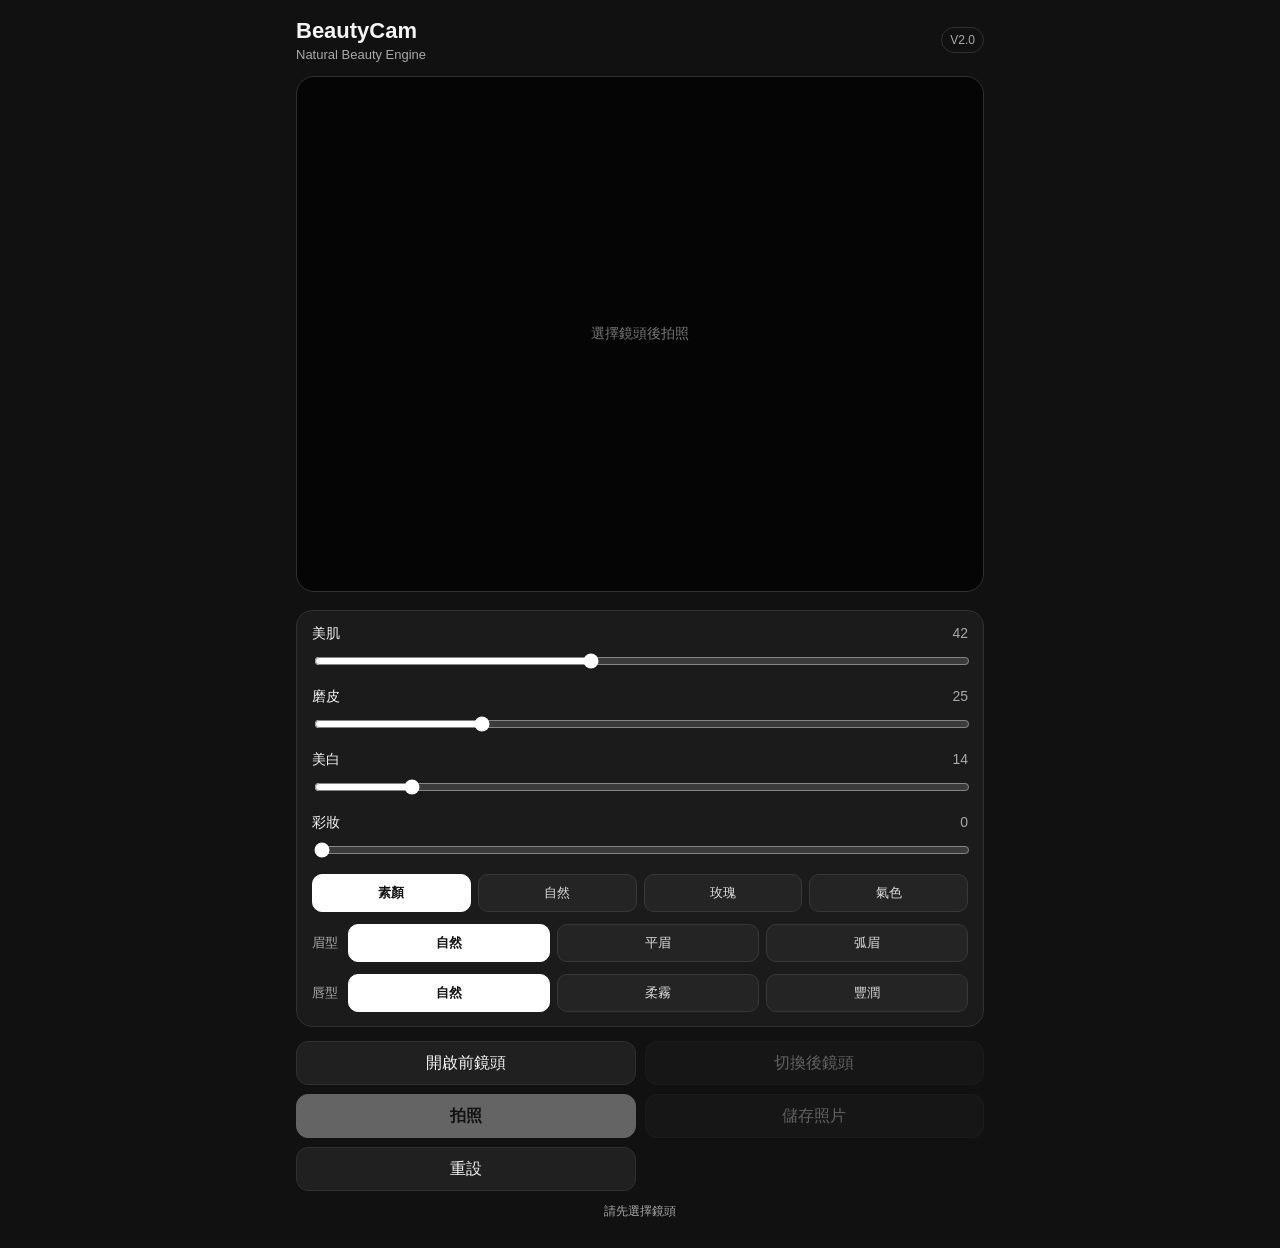
<file: index.html>
<!doctype html><html lang="zh-Hant"><head><meta charset="utf-8"><meta name="viewport" content="width=device-width,initial-scale=1,viewport-fit=cover"><meta name="theme-color" content="#111"><title>BeautyCam Web V2.0</title><link rel="stylesheet" href="styles.css?v=2.0.0"></head><body><main class="app"><header class="topbar"><div><h1>BeautyCam</h1><p>Natural Beauty Engine</p></div><span class="version">V2.0</span></header><section class="stage" aria-label="相機預覽"><video id="video" autoplay playsinline muted></video><canvas id="previewCanvas" aria-hidden="true"></canvas><img id="photoPreview" alt="照片預覽"><div id="placeholder" class="placeholder">選擇鏡頭後拍照</div></section><section class="controls"><div class="control-row"><label for="smooth">美肌 <output id="smoothValue">42</output></label><input id="smooth" type="range" min="0" max="100" value="42"></div><div class="control-row"><label for="soften">磨皮 <output id="softenValue">25</output></label><input id="soften" type="range" min="0" max="100" value="25"></div><div class="control-row"><label for="whiten">美白 <output id="whitenValue">14</output></label><input id="whiten" type="range" min="0" max="100" value="14"></div><div class="control-row"><label for="makeup">彩妝 <output id="makeupValue">0</output></label><input id="makeup" type="range" min="0" max="100" value="0"></div><div class="makeup-presets" aria-label="彩妝風格"><button type="button" class="makeup-preset active" data-makeup="0">素顏</button><button type="button" class="makeup-preset" data-makeup="natural">自然</button><button type="button" class="makeup-preset" data-makeup="rose">玫瑰</button><button type="button" class="makeup-preset" data-makeup="warm">氣色</button></div><div class="shape-row" aria-label="眉型"><span class="shape-label">眉型</span><button type="button" class="shape-btn active" data-brow="natural">自然</button><button type="button" class="shape-btn" data-brow="straight">平眉</button><button type="button" class="shape-btn" data-brow="arch">弧眉</button></div><div class="shape-row" aria-label="唇型"><span class="shape-label">唇型</span><button type="button" class="shape-btn active" data-lip="natural">自然</button><button type="button" class="shape-btn" data-lip="soft">柔霧</button><button type="button" class="shape-btn" data-lip="full">豐潤</button></div></section><section class="actions"><button id="startCamera" class="secondary">開啟前鏡頭</button><button id="switchCamera" class="secondary" disabled>切換後鏡頭</button><button id="capture" class="primary" disabled>拍照</button><button id="download" class="secondary" disabled>儲存照片</button><button id="reset" class="secondary">重設</button></section><input id="fileInput" type="file" accept="image/*" hidden><p id="status" class="status" role="status">請先選擇鏡頭</p></main><script src="makeup-engine.js?v=2.0.0"></script><script src="app-v1.7.2.js?v=2.0.0"></script><script src="save-handler.js?v=1.6.3"></script><script>const E=()=>window.BeautyCamMakeup;document.querySelectorAll('.makeup-preset').forEach(b=>b.addEventListener('click',()=>{const v=b.dataset.makeup;document.querySelectorAll('.makeup-preset').forEach(x=>x.classList.toggle('active',x===b));const s=document.getElementById('makeup');s.value=v==='0'?0:Math.max(55,+s.value);document.getElementById('makeupValue').textContent=s.value;E()?.setStyle(v==='0'?'natural':v);E()?.setAmount(s.value)}));document.getElementById('makeup')?.addEventListener('input',e=>{E()?.setAmount(e.target.value);if(+e.target.value>0&&document.querySelector('.makeup-preset.active')?.dataset.makeup==='0')document.querySelector('[data-makeup="natural"]').click()});document.querySelectorAll('[data-brow]').forEach(b=>b.addEventListener('click',()=>{document.querySelectorAll('[data-brow]').forEach(x=>x.classList.toggle('active',x===b));E()?.setBrowShape(b.dataset.brow)}));document.querySelectorAll('[data-lip]').forEach(b=>b.addEventListener('click',()=>{document.querySelectorAll('[data-lip]').forEach(x=>x.classList.toggle('active',x===b));E()?.setLipShape(b.dataset.lip)}));</script></body></html>
</file>
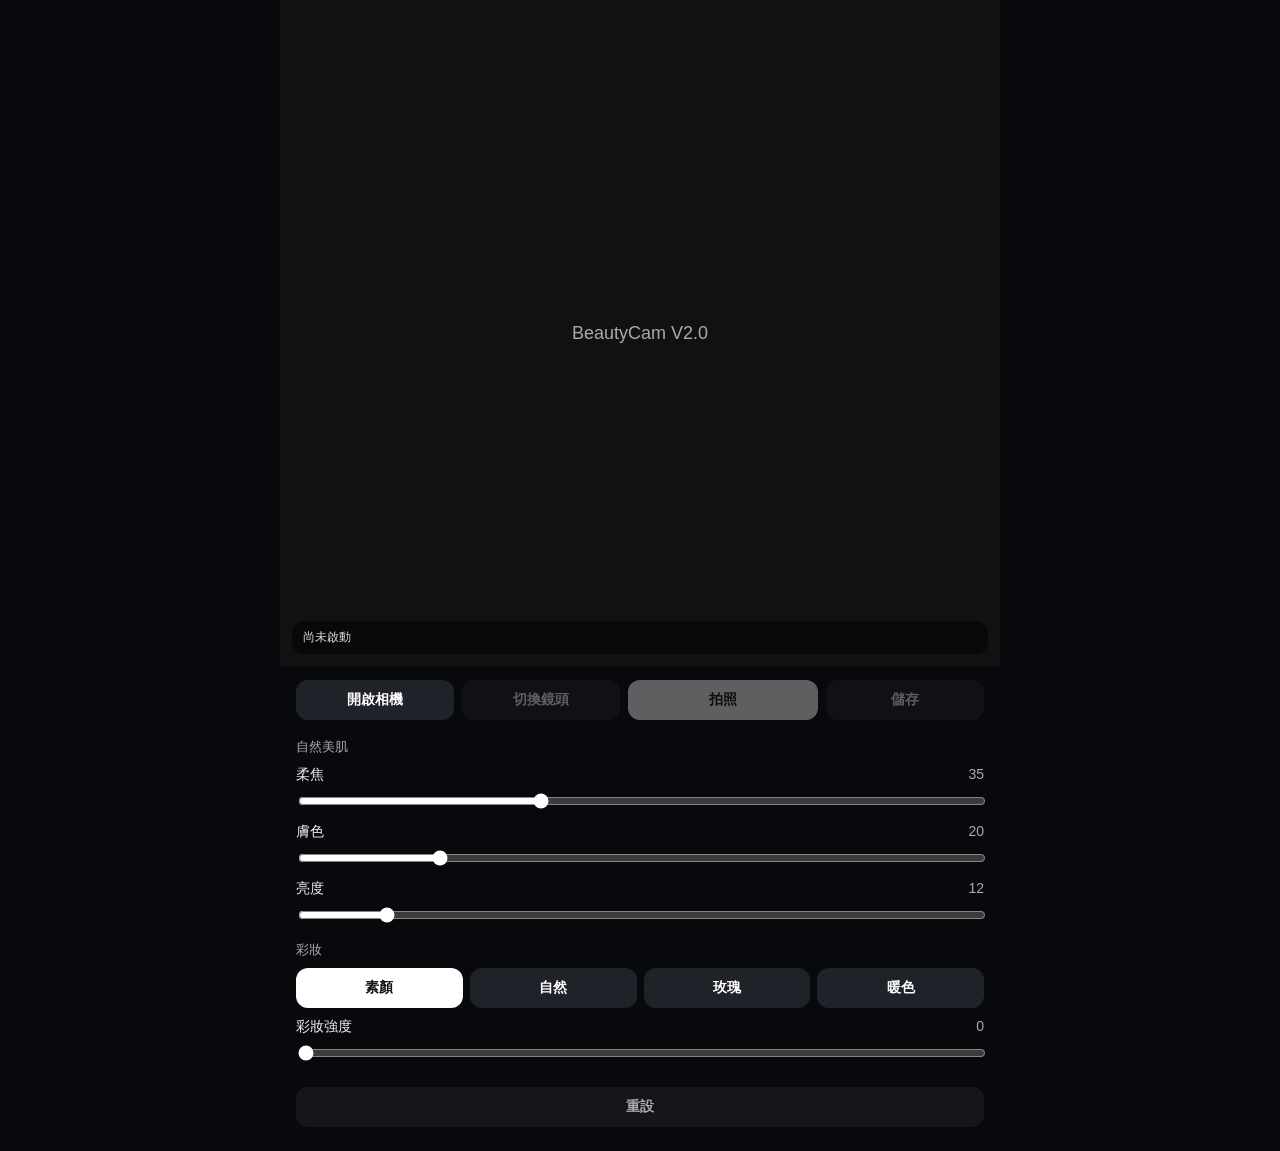
<file: v2/index.html>
<!doctype html>
<html lang="zh-Hant">
<head>
<meta charset="utf-8">
<meta name="viewport" content="width=device-width,initial-scale=1,viewport-fit=cover">
<meta name="theme-color" content="#08090c">
<title>BeautyCam V2.0</title>
<link rel="stylesheet" href="./style.css">
</head>
<body>
<main class="app">
  <section class="stage">
    <video id="camera" autoplay playsinline muted></video>
    <canvas id="output"></canvas>
    <div id="hint" class="hint">BeautyCam V2.0</div>
    <div id="status" class="status">尚未啟動</div>
  </section>
  <section class="panel">
    <div class="toolbar">
      <button id="start">開啟相機</button>
      <button id="switch" disabled>切換鏡頭</button>
      <button id="capture" class="primary" disabled>拍照</button>
      <button id="save" disabled>儲存</button>
    </div>
    <div class="section-title">自然美肌</div>
    <div class="slider"><label>柔焦 <output id="softValue">35</output></label><input id="soft" type="range" min="0" max="100" value="35"></div>
    <div class="slider"><label>膚色 <output id="toneValue">20</output></label><input id="tone" type="range" min="0" max="100" value="20"></div>
    <div class="slider"><label>亮度 <output id="lightValue">12</output></label><input id="light" type="range" min="0" max="100" value="12"></div>
    <div class="section-title">彩妝</div>
    <div class="presets">
      <button data-look="none" class="active">素顏</button>
      <button data-look="natural">自然</button>
      <button data-look="rose">玫瑰</button>
      <button data-look="warm">暖色</button>
    </div>
    <div class="slider"><label>彩妝強度 <output id="makeupValue">0</output></label><input id="makeup" type="range" min="0" max="100" value="0"></div>
    <button id="reset" class="reset">重設</button>
  </section>
</main>
<script type="module" src="./app.js"></script>
</body>
</html>
</file>
<file: styles.css>
:root{--bg:#111;--panel:#1b1b1b;--text:#f5f5f5;--muted:#a9a9a9;--line:#303030;--accent:#fff}*{box-sizing:border-box}html,body{margin:0;background:var(--bg);color:var(--text);font-family:Inter,-apple-system,BlinkMacSystemFont,"Segoe UI","Noto Sans TC",sans-serif}body{min-height:100vh}button,input{font:inherit}.app{width:min(720px,100%);margin:0 auto;padding:18px 16px 28px}.topbar{display:flex;align-items:center;justify-content:space-between;margin-bottom:14px}h1{font-size:22px;margin:0 0 3px}.topbar p{margin:0;color:var(--muted);font-size:13px}.version{font-size:12px;color:var(--muted);border:1px solid var(--line);padding:5px 8px;border-radius:999px}.stage{position:relative;width:100%;aspect-ratio:4/3;background:#050505;border-radius:18px;overflow:hidden;border:1px solid var(--line)}video,canvas,#photoPreview{position:absolute;inset:0;width:100%;height:100%;object-fit:cover;object-position:center center}canvas{display:none;transform-origin:center center}#photoPreview{display:none}.placeholder{position:absolute;inset:0;display:grid;place-items:center;color:#777;font-size:14px}.controls{margin-top:18px;background:var(--panel);border:1px solid var(--line);border-radius:16px;padding:14px 15px}.control-row+.control-row{margin-top:15px}.control-row label{display:flex;justify-content:space-between;font-size:14px;margin-bottom:8px}output{color:var(--muted);font-variant-numeric:tabular-nums}input[type=range]{width:100%;accent-color:var(--accent)}.makeup-presets,.shape-row{display:grid;grid-template-columns:repeat(4,minmax(0,1fr));gap:7px;margin-top:12px}.shape-row{grid-template-columns:auto repeat(3,minmax(0,1fr));align-items:center}.makeup-preset,.shape-btn{min-height:38px;background:#242424;border:1px solid #383838;border-radius:10px;color:#ddd;font-size:13px}.makeup-preset.active,.shape-btn.active{background:#fff;color:#111;border-color:#fff;font-weight:700}.shape-label{font-size:13px;color:var(--muted);padding-right:3px}.actions{display:grid;grid-template-columns:repeat(2,minmax(0,1fr));gap:9px;margin-top:14px}button{min-height:44px;border:1px solid var(--line);border-radius:12px;background:#202020;color:var(--text);display:flex;align-items:center;justify-content:center;cursor:pointer}button.primary{background:#fff;color:#111;border-color:#fff;font-weight:700}button:disabled{opacity:.35;cursor:not-allowed}.status{text-align:center;color:var(--muted);font-size:12px;margin:12px 0 0}@media (orientation:portrait) and (max-width:720px){.stage{aspect-ratio:3/4}}@media (max-width:520px){.app{padding:12px 12px 22px}.stage{border-radius:14px}.actions{grid-template-columns:1fr 1fr}.makeup-presets,.shape-row{gap:6px}.makeup-preset,.shape-btn{font-size:12px;min-height:36px}}
</file>
<file: v2/style.css>
*{box-sizing:border-box}html,body{margin:0;background:#08090c;color:#f5f5f7;font-family:-apple-system,BlinkMacSystemFont,"SF Pro Display","Noto Sans TC",sans-serif}body{min-height:100svh}.app{width:min(100%,720px);margin:auto;min-height:100svh;background:#08090c}.stage{position:relative;width:100%;height:min(74svh,760px);min-height:430px;overflow:hidden;background:#111}.stage video,.stage canvas{position:absolute;inset:0;width:100%;height:100%;object-fit:cover}.stage video{display:none}.hint{position:absolute;inset:0;display:grid;place-items:center;color:#aaa;font-size:18px}.status{position:absolute;left:12px;right:12px;bottom:12px;padding:8px 11px;border-radius:12px;background:rgba(0,0,0,.48);backdrop-filter:blur(12px);font-size:12px;color:#ddd}.panel{padding:14px 16px 24px}.toolbar{display:grid;grid-template-columns:1fr 1fr 1.2fr 1fr;gap:8px;margin-bottom:18px}button{border:0;border-radius:12px;padding:11px 8px;background:#202229;color:#fff;font-size:14px;font-weight:600}button:disabled{opacity:.35}.primary{background:#fff;color:#111}.section-title{font-size:13px;color:#aaa;margin:14px 0 9px}.slider{margin:10px 0}.slider label{display:flex;justify-content:space-between;font-size:14px;margin-bottom:7px}.slider output{color:#aaa}input[type=range]{width:100%;accent-color:#fff}.presets{display:grid;grid-template-columns:repeat(4,1fr);gap:7px}.presets button.active{background:#fff;color:#111}.reset{width:100%;margin-top:12px;background:#15161b;color:#aaa}@media(max-width:430px){.stage{height:68svh;min-height:390px}.toolbar{grid-template-columns:1fr 1fr 1.15fr 1fr}button{font-size:13px;padding:10px 5px}}
</file>
